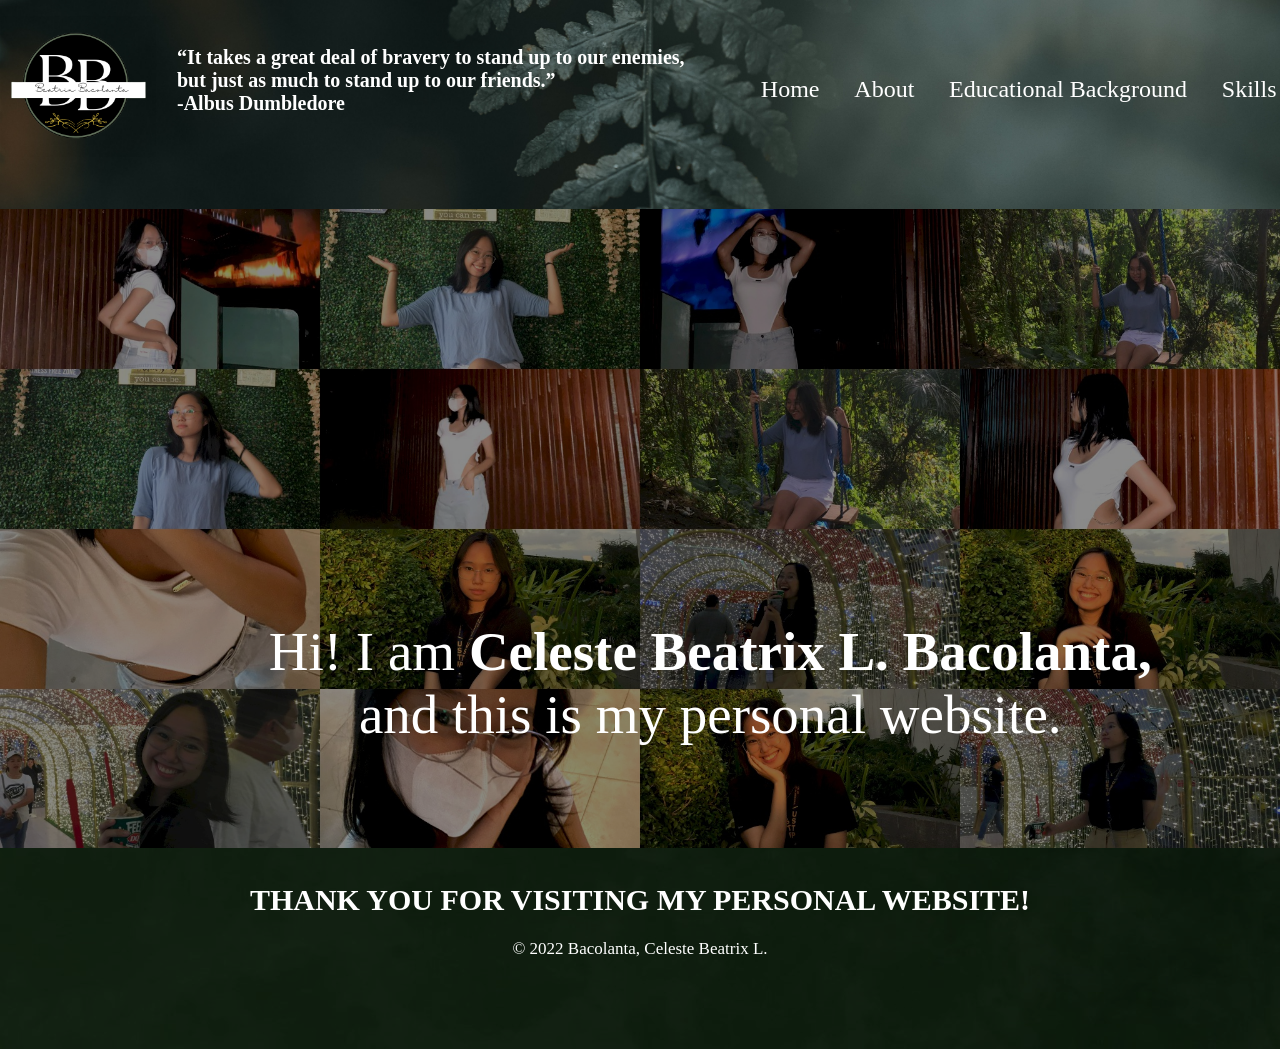
<file: index.html>
<!DOCTYPE html>
<html lang="en">
<head>
    <title>Celeste Beatrix Bacolanta Personal Web - Home</title>
    <meta charset="UTF-8">
    <meta http-equiv="X-UA-Compatible" content="IE=edge">
    <meta name="viewport" content="width=device-width, initial-scale=1.0">

    <!--External Css File-->
    <link rel="stylesheet" href="assets/css/style.css">

    <!--Favicons-->
    <link href="assets/images/Logo.png" rel="icon">

    <!-- Boxicons CSS -->
    <link href='https://unpkg.com/boxicons@2.1.4/css/boxicons.min.css' rel='stylesheet'>

</head>

<body>
   <header id="home-header">
        <div class="container">
                <h1>“It takes a great deal of bravery to stand up to our enemies,<br>
                    but just as much to stand up to our friends.” <br>
                    -Albus Dumbledore</h1>
            <div class="logo-container">
                <img src="assets/images/Logo.png" alt="Logo">
            </div>
            <div class="container">
                <div class="nav-container">
                    <nav class="header-navigation">
                        <a href="index.html">Home</a>
                        <a href="web pages/about.html">About</a>
                        <a href="web pages/education.html">Educational Background</a>
                        <a href="web pages/skills.html">Skills</a>
                        <a href="web pages/contacts.html">Contact</a>
                    </nav>
                </div>
            </div>
        </div>
   </header> 


   <section class="banner-section">
    <div class="banner-container">
        <img src="assets/images/Banner.png" alt="banner" class="image">
        <div class="overlay">Hi! I am <strong>Celeste Beatrix L. Bacolanta,</strong><br>
        and this is my personal website.</div>
      </div>
</section>

<section class="footer-section">
    <div class="footer-container">
        <div class="footer image-container">
            <img src="assets/images/copy-dark-green-gfabb29757_1920.png" alt="image">
        </div>
        <div class="text-container">
            <h2>Thank you for visiting my personal website!</h2>
            <p>© 2022 Bacolanta, Celeste Beatrix L.</p>   
        </div>
       
    </div>
</section>
</body>
</html>
</file>
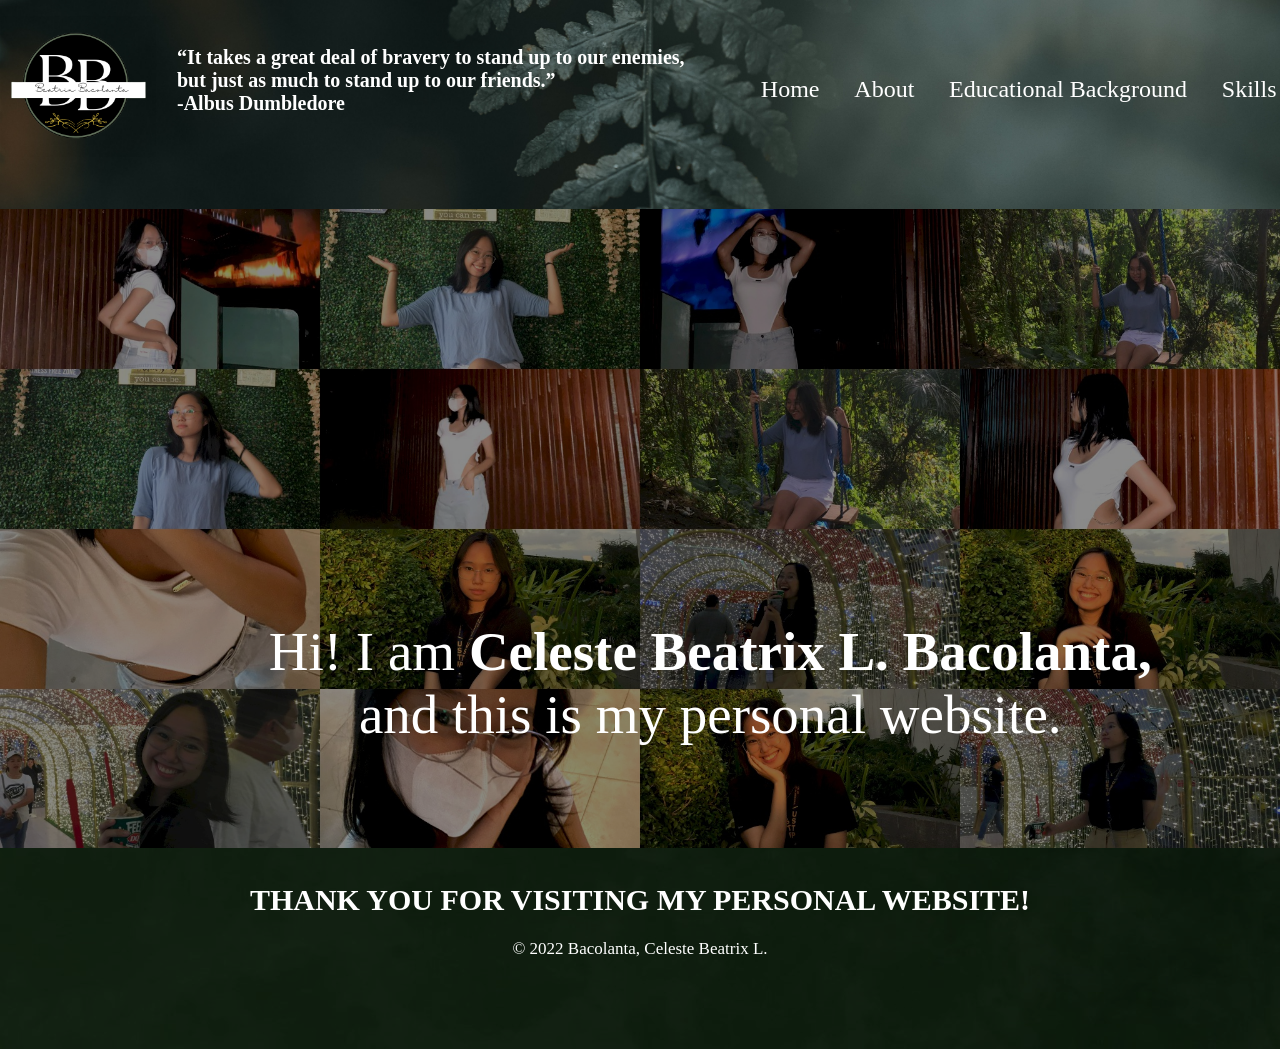
<file: web pages/index.html>
<!DOCTYPE html>
<html lang="en">
<head>
    <title>Celeste Beatrix Bacolanta Personal Web - Home</title>
    <meta charset="UTF-8">
    <meta http-equiv="X-UA-Compatible" content="IE=edge">
    <meta name="viewport" content="width=device-width, initial-scale=1.0">

    <!--External Css File-->
    <link rel="stylesheet" href="../assets/css/style.css">

    <!--Favicons-->
    <link href="../assets/images/Logo.png" rel="icon">

    <!-- Boxicons CSS -->
    <link href='https://unpkg.com/boxicons@2.1.4/css/boxicons.min.css' rel='stylesheet'>

</head>

<body>
   <header id="home-header">
        <div class="container">
                <h1>“It takes a great deal of bravery to stand up to our enemies,<br>
                    but just as much to stand up to our friends.” <br>
                    -Albus Dumbledore</h1>
            <div class="logo-container">
                <img src="../assets/images/Logo.png" alt="Logo">
            </div>
            <div class="container">
                <div class="nav-container">
                    <nav class="header-navigation">
                        <a href="../web pages/index.html">Home</a>
                        <a href="../web pages/about.html">About</a>
                        <a href="../web pages/education.html">Educational Background</a>
                        <a href="../web pages/skills.html">Skills</a>
                        <a href="../web pages/contacts.html">Contact</a>
                    </nav>
                </div>
            </div>
        </div>
   </header> 


   <section class="banner-section">
    <div class="banner-container">
        <img src="../assets/images/Banner.png" alt="banner" class="image">
        <div class="overlay">Hi! I am <strong>Celeste Beatrix L. Bacolanta,</strong><br>
        and this is my personal website.</div>
      </div>
</section>

<section class="footer-section">
    <div class="footer-container">
        <div class="footer image-container">
            <img src="../assets/images/copy-dark-green-gfabb29757_1920.png" alt="image">
        </div>
        <div class="text-container">
            <h2>Thank you for visiting my personal website!</h2>
            <p>© 2022 Bacolanta, Celeste Beatrix L.</p>   
        </div>
       
    </div>
</section>
</body>
</html>
</file>
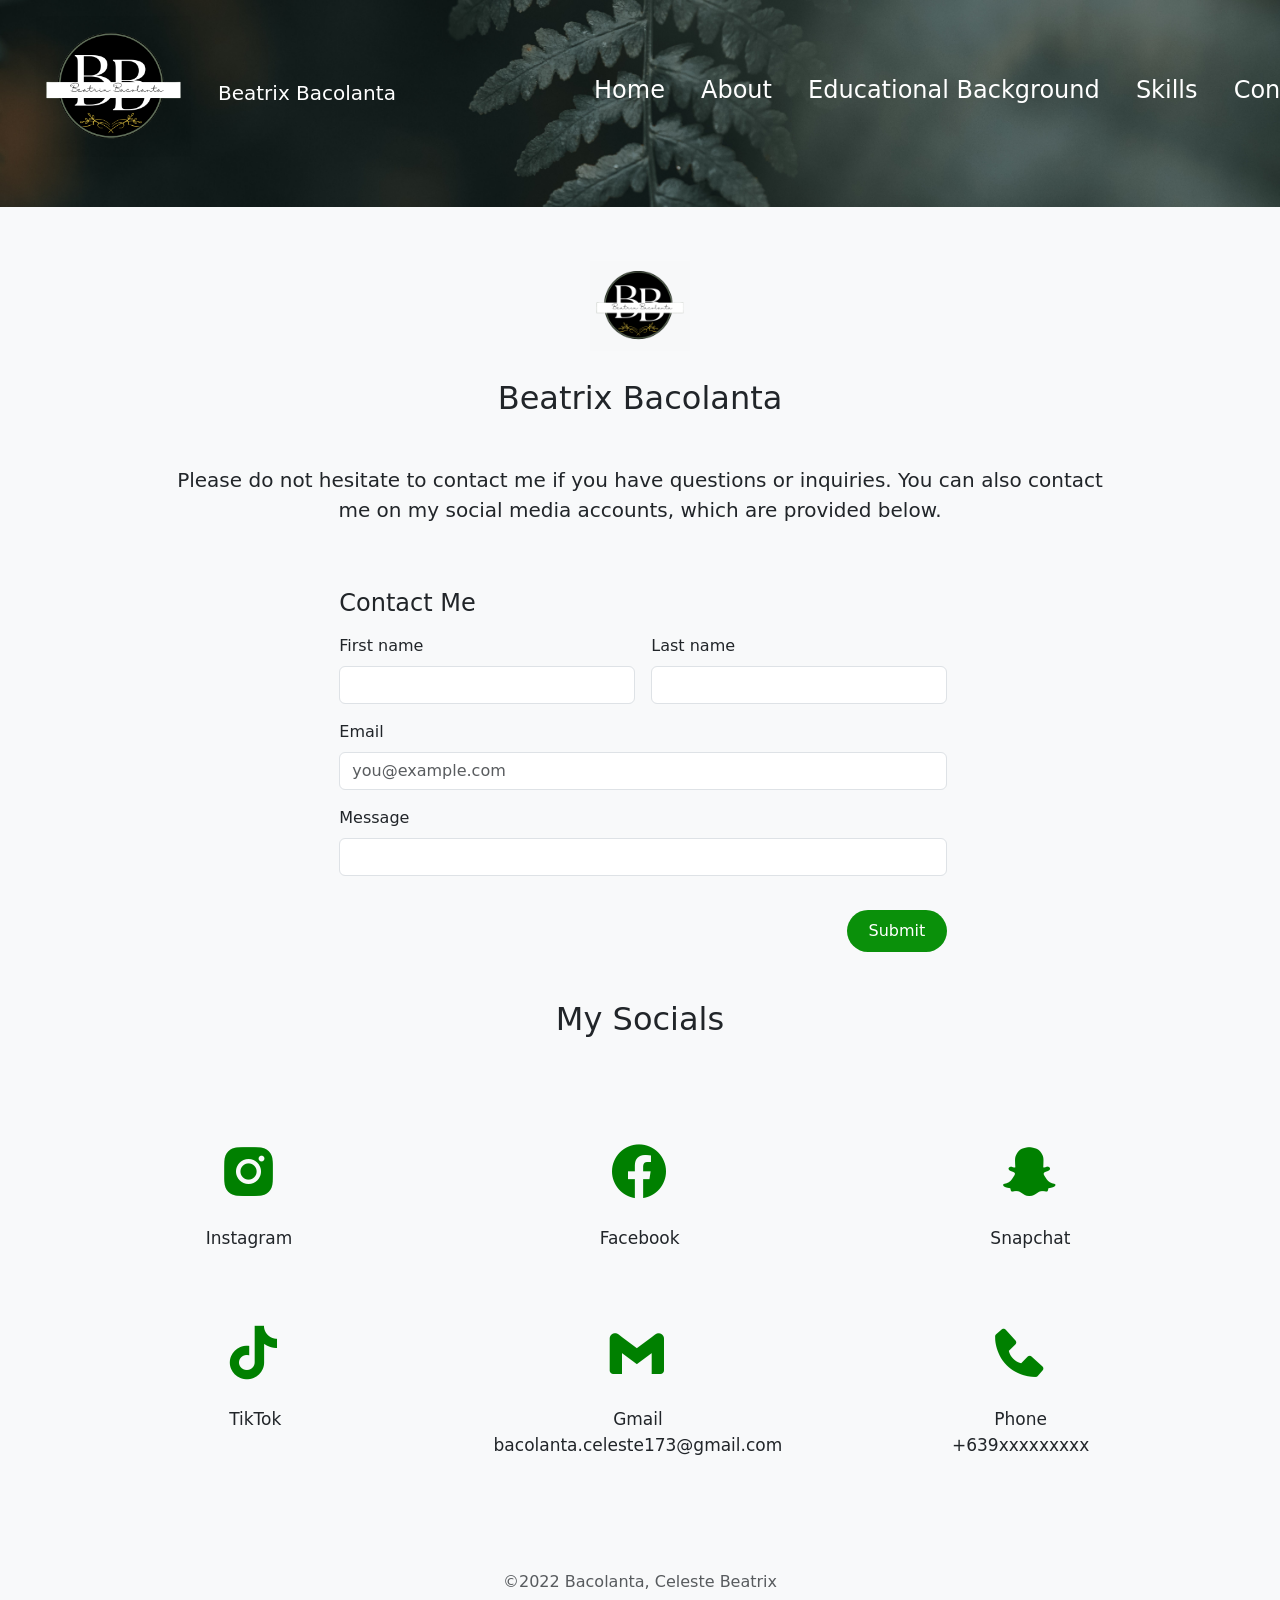
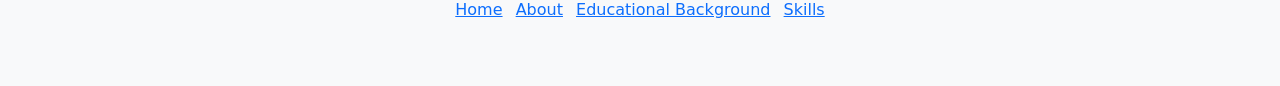
<file: web pages/contacts.html>
<!DOCTYPE html>
<html lang="en">
<head>
    <title>Celeste Beatrix Bacolanta Personal Web - Contacts</title>
    <meta charset="UTF-8">
    <meta http-equiv="X-UA-Compatible" content="IE=edge">
    <meta name="viewport" content="width=device-width, initial-scale=1.0">

    <!--External Css File-->
    <link rel="stylesheet" href="../assets/css/contacts.css">

    <!--Favicons-->
    <link href="../assets/images/Logo.png" rel="icon">

    <!-- Boxicons CSS -->
    <link href='https://unpkg.com/boxicons@2.1.4/css/boxicons.min.css' rel='stylesheet'>

    <!--Bootstrap Css-->
    <link href="https://cdn.jsdelivr.net/npm/bootstrap@5.3.0-alpha1/dist/css/bootstrap.min.css" rel="stylesheet" integrity="sha384-GLhlTQ8iRABdZLl6O3oVMWSktQOp6b7In1Zl3/Jr59b6EGGoI1aFkw7cmDA6j6gD" crossorigin="anonymous">
    <link href="../assets/dist/css/bootstrap.min.css" rel="stylesheet">
    <link href="../assets/css/checkout.css" rel="stylesheet">

</head>

<body>
    <body class="bg-light">
        <header id="contacts-header">
            <div class="header-container">
                <h1>Beatrix Bacolanta</h1>
                <div class="logo-container">
                    <img src="../assets/images/Logo.png" alt="Logo">
                </div>
                <div class="container">
                    <div class="nav-container">
                        <nav class="header-navigation">
                            <a href="../index.html">Home</a>
                            <a href="../web pages/about.html">About</a>
                            <a href="../web pages/education.html">Educational Background</a>
                            <a href="../web pages/skills.html">Skills</a>
                            <a href="../web pages/contacts.html">Contact</a>
                        </nav>
                    </div>
                </div>
            </div>
       </header> 
    
<div class="container">
    <main>
            <div class="py-5 text-center">
              <img class="d-block mx-auto mb-4" src="../assets/images/Logo.png" alt="" width="100" height="100">
              <h2>Beatrix Bacolanta</h2>
              <p class="lead">Please do not hesitate to contact me if you have questions or inquiries. You can also contact me on my social media accounts, which are provided below.</p>
            </div>
        
            <div class="row g-5">
              <div class="col-md-7 col-lg-8">
                <h4 class="mb-3">Contact Me</h4>
                <form class="needs-validation" novalidate>
                  <div class="row g-3">
                    <div class="col-sm-6">
                      <label for="firstName" class="form-label">First name</label>
                      <input type="text" class="form-control" id="firstName" placeholder="" value="" required>
                      <div class="invalid-feedback">
                        Valid first name is required.
                      </div>
                    </div>
        
                    <div class="col-sm-6">
                      <label for="lastName" class="form-label">Last name</label>
                      <input type="text" class="form-control" id="lastName" placeholder="" value="" required>
                      <div class="invalid-feedback">
                        Valid last name is required.
                      </div>
                    </div>
        
                    <div class="col-12">
                      <label for="email" class="form-label">Email</label>
                      <input type="email" class="form-control" id="email" placeholder="you@example.com">
                      <div class="invalid-feedback">
                        Please enter a valid email address.
                      </div>
                    </div>
        
                    <div class="col-12">
                      <label for="message" class="form-label">Message</label>
                      <input type="text" class="form-control" id="message" placeholder="" required>
                      <div class="invalid-feedback">
                        Please enter your message.
                      </div>
                      <div class="button">
                        <input type="button" value="Submit">
                      </div>
                    </div>
                </form>
              </div>
            </div>


    <section id="socials" class="socials-section">
        <h2> My Socials </h2>
        <div class="socials-container">
                <div class="row">
                    <div class="col">
                        <a href="https://www.instagram.com/yangyaaanng">
                            <span><i class='bx bxl-instagram-alt'></i></span>
                        </a>
                        <p>Instagram</p>
                    </div>
                    <div class="col">
                        <a href="https://www.facebook.com/profile.php?id=100063441379330&mibextid=ZbWKwL">
                            <span><i class='bx bxl-facebook-circle'></i></span>
                        </a>
                        <p>Facebook</p>
                    </div>
                    <div class="col">
                        <a href="https://www.snapchat.com/add/bae.yang7?share_id=7KqqAPeLe-A&locale=en-GB">
                            <span><i class='bx bxl-snapchat'></i></span>
                        </a>
                        <p>Snapchat</p>
                    </div>
                </div>
                <div class="row-2">
                    <div class="col">
                        <a href="https://www.tiktok.com/@beaaanng?is_from_webapp=1&sender_device=pc">
                            <span><i class='bx bxl-tiktok' ></i></span>
                        </a>
                        <p>TikTok</p>
                    </div>
                    <div class="col">
                        <span><i class='bx bxl-gmail'></i></span>
                        <p>Gmail <br>
                        bacolanta.celeste173@gmail.com</p>
                    </div>
                    <div class="col">
                        <span><i class='bx bxs-phone'></i></span>
                        <p>Phone <br>
                        +639xxxxxxxxx</p>
                    </div>
                </div>
        </div>
    </section>

    <footer class="my-5 pt-5 text-muted text-center text-small">
      <p class="mb-1">&copy;2022 Bacolanta, Celeste Beatrix</p>
      <ul class="list-inline">
        <li class="list-inline-item"><a href="../web pages/index.html">Home</a></li>
        <li class="list-inline-item"><a href="../web pages/about.html">About</a></li>
        <li class="list-inline-item"><a href="../web pages/education.html">Educational Background</a></li>
        <li class="list-inline-item"><a href="../web pages/skills.html">Skills</a></li>
      </ul>
    </footer>

    </main>
</body>

    <!--Bootstrap Bundle with Popper-->
    <script src="https://cdn.jsdelivr.net/npm/bootstrap@5.3.0-alpha1/dist/js/bootstrap.bundle.min.js" integrity="sha384-w76AqPfDkMBDXo30jS1Sgez6pr3x5MlQ1ZAGC+nuZB+EYdgRZgiwxhTBTkF7CXvN" crossorigin="anonymous"></script>
</html>
</file>
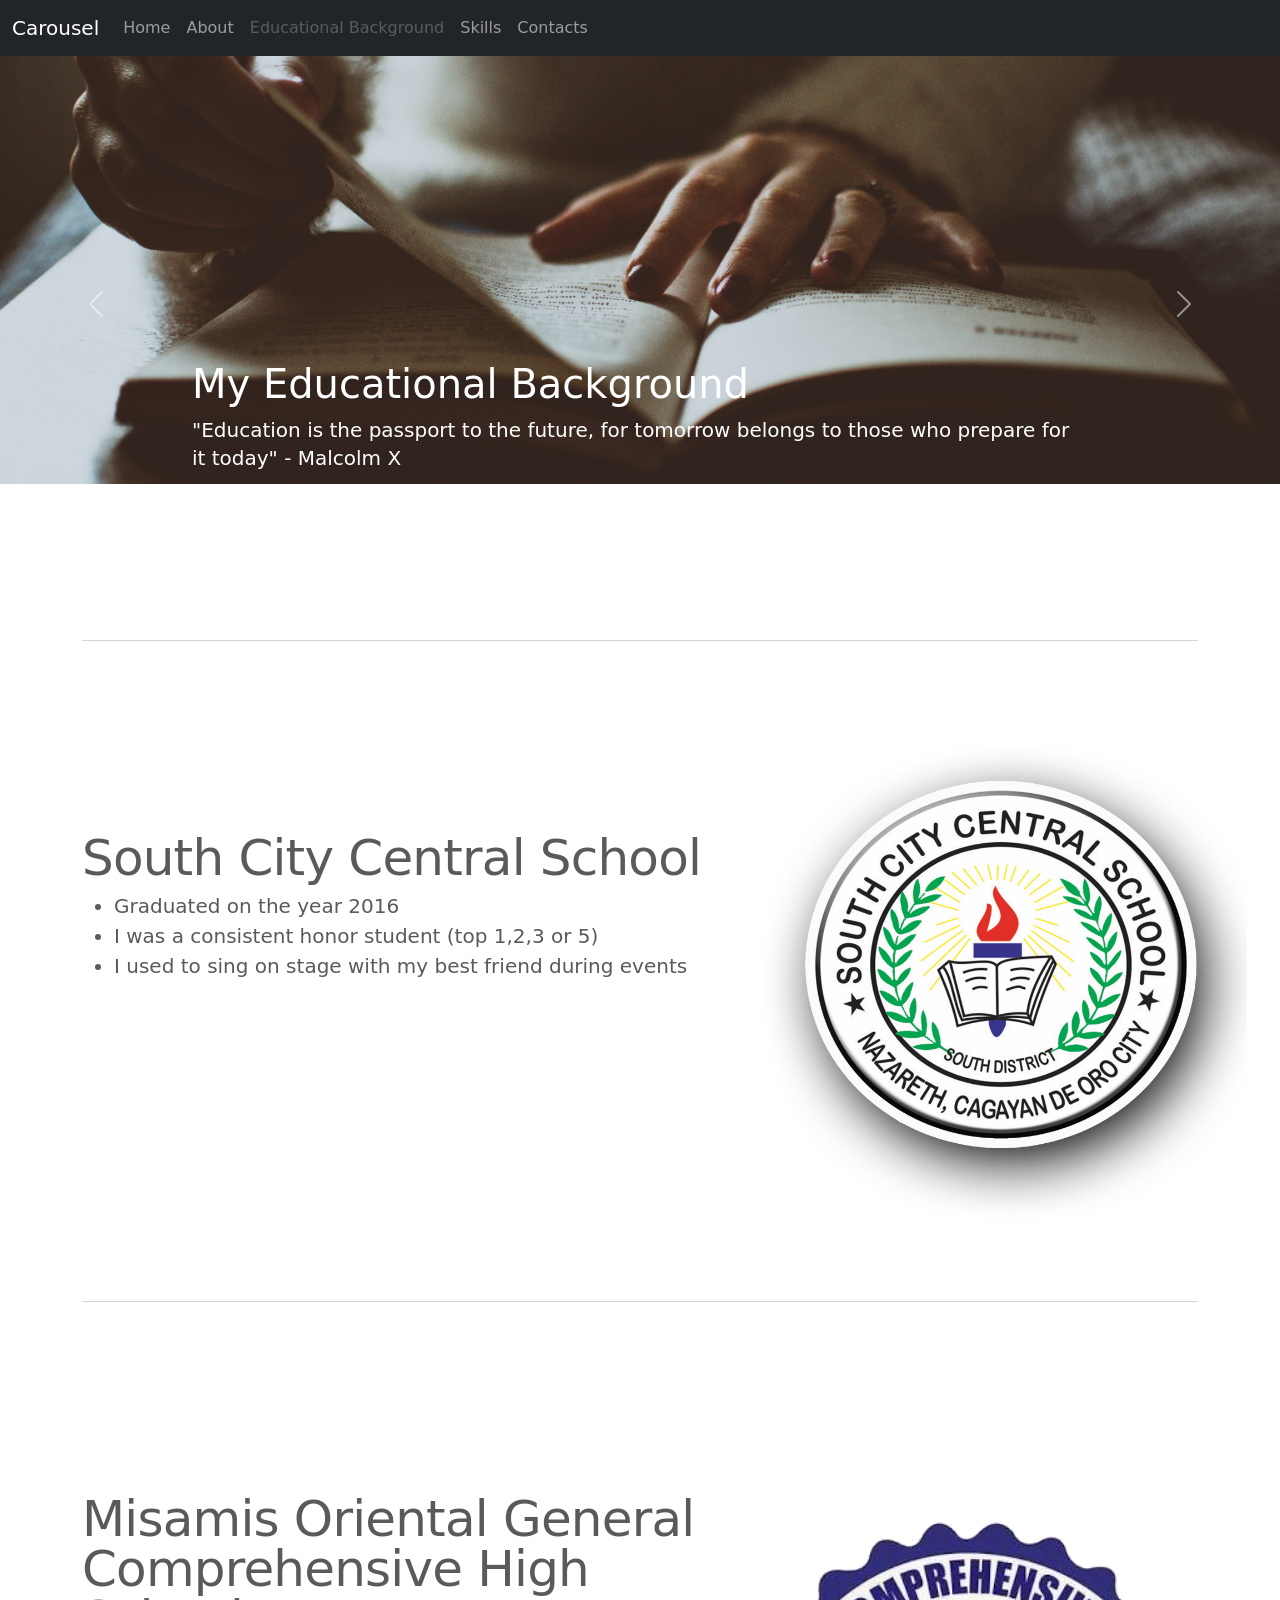
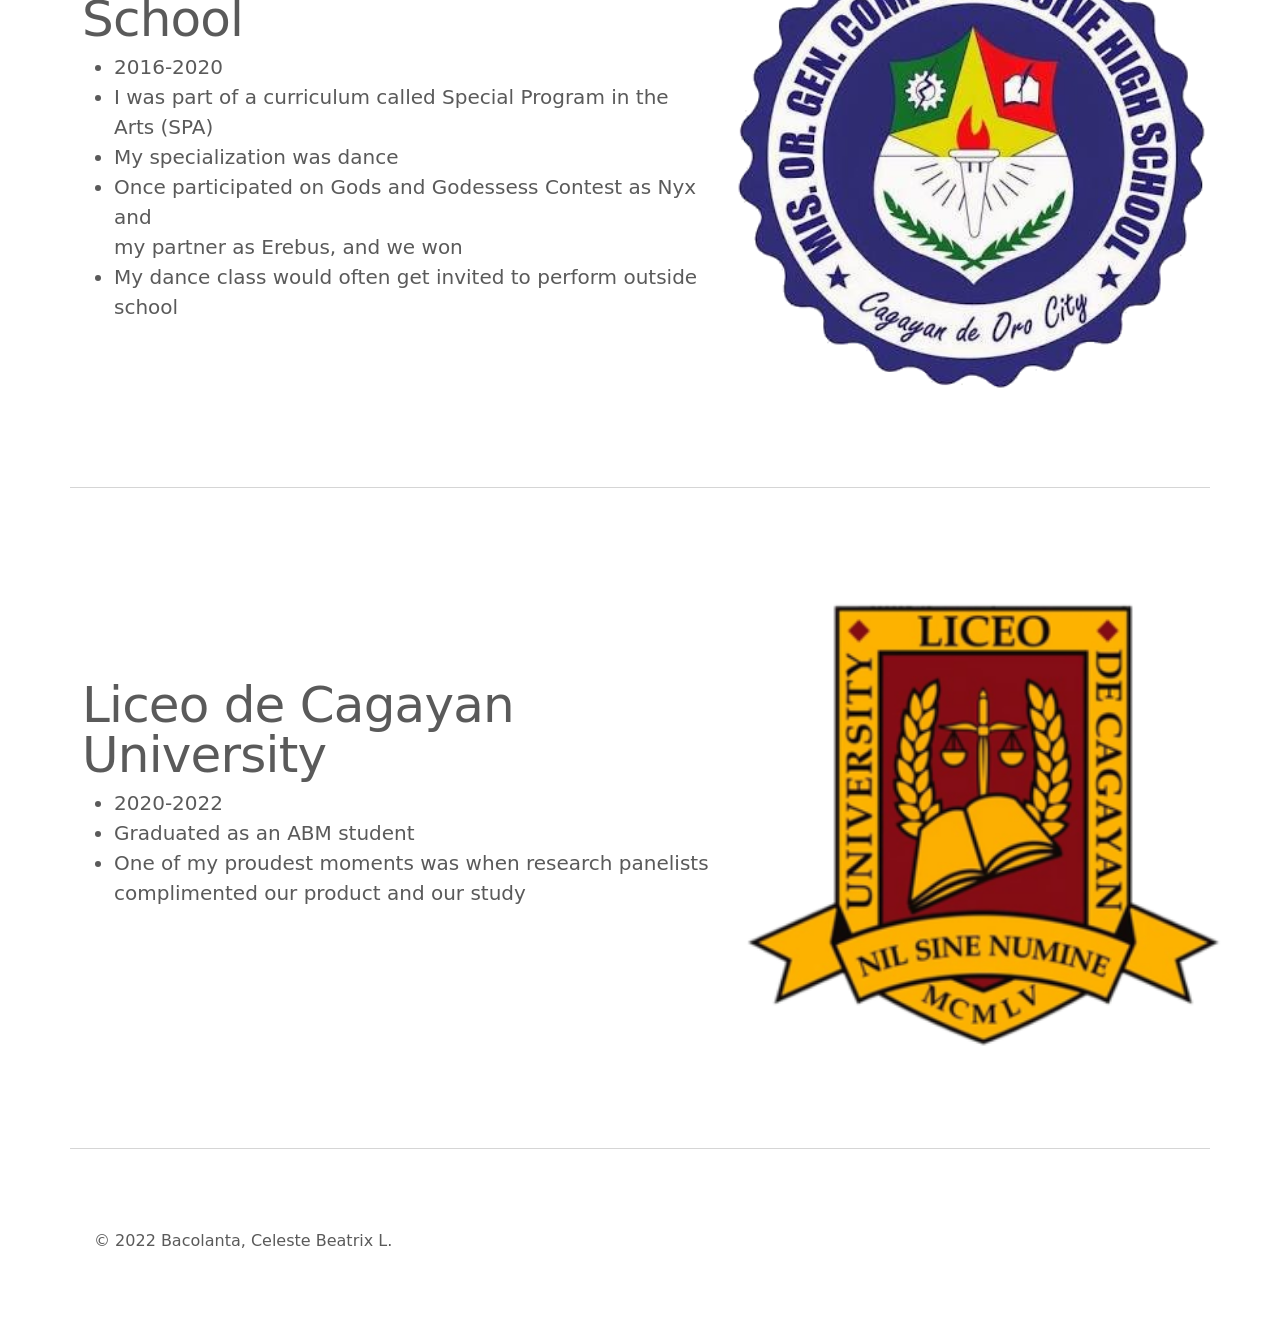
<file: web pages/education.html>
<!DOCTYPE html>
<html lang="en">
<head>
    <title>Celeste Beatrix Bacolanta Personal Web - Educational Background</title>
    <meta charset="UTF-8">
    <meta http-equiv="X-UA-Compatible" content="IE=edge">
    <meta name="viewport" content="width=device-width, initial-scale=1.0">

    <!--External Css File-->
    <link rel="stylesheet" href="../assets/css/education.css">

    <!--Favicons-->
    <link href="../assets/images/Logo.png" rel="icon">

    <!-- Boxicons CSS -->
    <link href='https://unpkg.com/boxicons@2.1.4/css/boxicons.min.css' rel='stylesheet'>

    <!--Bootstrap Css-->
    <link href="https://cdn.jsdelivr.net/npm/bootstrap@5.3.0-alpha1/dist/css/bootstrap.min.css" rel="stylesheet" integrity="sha384-GLhlTQ8iRABdZLl6O3oVMWSktQOp6b7In1Zl3/Jr59b6EGGoI1aFkw7cmDA6j6gD" crossorigin="anonymous">
    <link href="../assets/dist/css/bootstrap.min.css" rel="stylesheet">
    <link href="../assets/css/carousel.css" rel="stylesheet">

</head>

<body>
    <nav class="navbar navbar-expand-md navbar-dark fixed-top bg-dark">
        <div class="container-fluid">
          <a class="navbar-brand" href="#">Carousel</a>
          <button class="navbar-toggler" type="button" data-bs-toggle="collapse" data-bs-target="#navbarCollapse" aria-controls="navbarCollapse" aria-expanded="false" aria-label="Toggle navigation">
            <span class="navbar-toggler-icon"></span>
          </button>
          <div class="collapse navbar-collapse" id="navbarCollapse">
            <ul class="navbar-nav me-auto mb-2 mb-md-0">
              <li class="nav-item">
                <a class="nav-link" href="../index.html">Home</a>
              </li>
              <li class="nav-item">
                <a class="nav-link" href="../web pages/about.html">About</a>
              </li>
              <li class="nav-item">
                <a class="nav-link disabled">Educational Background</a>
              </li>
              <li class="nav-item">
                <a class="nav-link" href="../web pages/skills.html">Skills</a>
              </li>
              <li class="nav-item">
                <a class="nav-link" href="../web pages/contacts.html">Contacts</a>
              </li>
            </ul>
          </div>
        </div>
      </nav>
    </header>
    
    <main>
    
      <div id="myCarousel" class="carousel slide" data-bs-ride="carousel">
        <div class="carousel-indicators">
          <button type="button" data-bs-target="#myCarousel" data-bs-slide-to="0" class="active" aria-current="true" aria-label="Slide 1"></button>
          <button type="button" data-bs-target="#myCarousel" data-bs-slide-to="1" aria-label="Slide 2"></button>
          <button type="button" data-bs-target="#myCarousel" data-bs-slide-to="2" aria-label="Slide 3"></button>
          <button type="button" data-bs-target="#myCarousel" data-bs-slide-to="3" aria-label="Slide 4"></button>
        </div>
        <div class="carousel-inner">
          <div class="carousel-item active">
            <!--<svg class="bd-placeholder-img" width="100%" height="100%" xmlns="http://www.w3.org/2000/svg" aria-hidden="true" preserveAspectRatio="xMidYMid slice" focusable="false"><rect width="100%" height="100%" fill="#777"/></svg> -->
            <img src="../assets/images/pexels-lisa-fotios-1750566.jpg" alt="Carousel Image 1" style="width: 100%;">
            <div class="container">
              <div class="carousel-caption text-start">
                <h1>My Educational Background</h1>
                <p>"Education is the passport to the future, for tomorrow belongs to those who prepare for it today" - Malcolm X</p>
              </div>
            </div>
          </div>
          <div class="carousel-item">
            <!--<svg class="bd-placeholder-img" width="100%" height="100%" xmlns="http://www.w3.org/2000/svg" aria-hidden="true" preserveAspectRatio="xMidYMid slice" focusable="false"><rect width="100%" height="100%" fill="#777"/></svg> -->
            <img src="../assets/images/Elementary.jpg" alt="Carousel Image 2" style="width: 100%;">
            <div class="container">
              <div class="carousel-caption">
                <h1>South City Central School</h1>
                <p>“Learn as much as you can while you are young, since life becomes too busy later.” - Dana Stewart Scott</p>
                <p><a class="btn btn-lg btn-primary" href="#">Learn more</a></p>
              </div>
            </div>
          </div>
          <div class="carousel-item">
            <!--<svg class="bd-placeholder-img" width="100%" height="100%" xmlns="http://www.w3.org/2000/svg" aria-hidden="true" preserveAspectRatio="xMidYMid slice" focusable="false"><rect width="100%" height="100%" fill="#777"/></svg> -->
            <img src="../assets/images/JHS.jpg" alt="Carousel Image 3" style="width: 100%;">
            <div class="container">
              <div class="carousel-caption">
                <h1>Misamis Oriental General Comprehensive High School</h1>
                <p>The Home of the Champions.</p>
              </div>
            </div>
          </div>
          <div class="carousel-item">
            <!--<svg class="bd-placeholder-img" width="100%" height="100%" xmlns="http://www.w3.org/2000/svg" aria-hidden="true" preserveAspectRatio="xMidYMid slice" focusable="false"><rect width="100%" height="100%" fill="#777"/></svg> -->
            <img src="../assets/images/SHS.jpg" alt="Carousel Image 4" style="width: 100%;">
            <div class="container">
              <div class="carousel-caption text-end">
                <h1>Liceo de Cagayan University</h1>
                <p>Nil Sine Numine. Nothing without Divine Will</p>
              </div>
            </div>
          </div>
        </div>
        <button class="carousel-control-prev" type="button" data-bs-target="#myCarousel" data-bs-slide="prev">
          <span class="carousel-control-prev-icon" aria-hidden="true"></span>
          <span class="visually-hidden">Previous</span>
        </button>
        <button class="carousel-control-next" type="button" data-bs-target="#myCarousel" data-bs-slide="next">
          <span class="carousel-control-next-icon" aria-hidden="true"></span>
          <span class="visually-hidden">Next</span>
        </button>
      </div>
    
    
      <!-- Marketing messaging and featurettes
      ================================================== -->
      <!-- Wrap the rest of the page in another container to center all the content. -->
    
      <div class="container marketing">
    
    
        <!-- START THE FEATURETTES -->
    
        <hr class="featurette-divider">
    
        <div class="row featurette">
          <div class="col-md-7">
            <h2 class="featurette-heading fw-normal lh-1">South City Central School</h2>
            <div class="lead">
                <ul>
                    <li>Graduated on the year 2016</li>
                    <li>I was a consistent honor student (top 1,2,3 or 5)</li>
                    <li>I used to sing on stage with my best friend during events</li>
                </ul>
            </div>
          </div>
          <div class="col-md-5">
                <img src="../assets/images/SCCS.jpg" alt="Image Box 1">
          </div>
        </div>
    
        <hr class="featurette-divider">
    
        <div class="row featurette">
          <div class="col-md-7">
            <h2 class="featurette-heading fw-normal lh-1">Misamis Oriental General  <br> Comprehensive High School</h2>
            <div class="lead">
                <ul>
                    <li>2016-2020</li>
                    <li>I was part of a curriculum called Special Program in the <br>
                        Arts (SPA)</li>
                    <li>My specialization was dance</li>
                    <li>Once participated on  Gods and Godessess Contest as Nyx and<br>
                        my partner as Erebus, and we won</li>
                    <li>My dance class would often get invited to perform outside <br>
                        school</li>
                </ul>
            </div>
          <div class="col-md-5 order-md-1">
            <img src="../assets/images/MOGCHS.png" alt="Image Box 2">
          </div>
        </div>
    
        <hr class="featurette-divider">
    
        <div class="row featurette">
          <div class="col-md-7">
            <h2 class="featurette-heading fw-normal lh-1">Liceo de Cagayan University</h2>
            <div class="lead">
                <ul>
                    <li>2020-2022</li>
                    <li>Graduated as an ABM student</li>
                    <li>One of my proudest moments was when research panelists complimented our product and our study</li>
                </ul>
            </div>
          </div>
          <div class="col-md-5">
            <img src="../assets/images/LDCU.png" alt="Image Box 3">
          </div>
        </div>
    
        <hr class="featurette-divider">
    
        <!-- /END THE FEATURETTES -->
    
      </div><!-- /.container -->

      <!-- FOOTER -->
  <footer class="container">
    <p>&copy; 2022 Bacolanta, Celeste Beatrix L.</p>
  </footer>
</main>

      <!--Bootstrap Bundle with Popper-->
    <script src="https://cdn.jsdelivr.net/npm/bootstrap@5.3.0-alpha1/dist/js/bootstrap.bundle.min.js" integrity="sha384-w76AqPfDkMBDXo30jS1Sgez6pr3x5MlQ1ZAGC+nuZB+EYdgRZgiwxhTBTkF7CXvN" crossorigin="anonymous"></script>
    
</body>
</html>
</file>
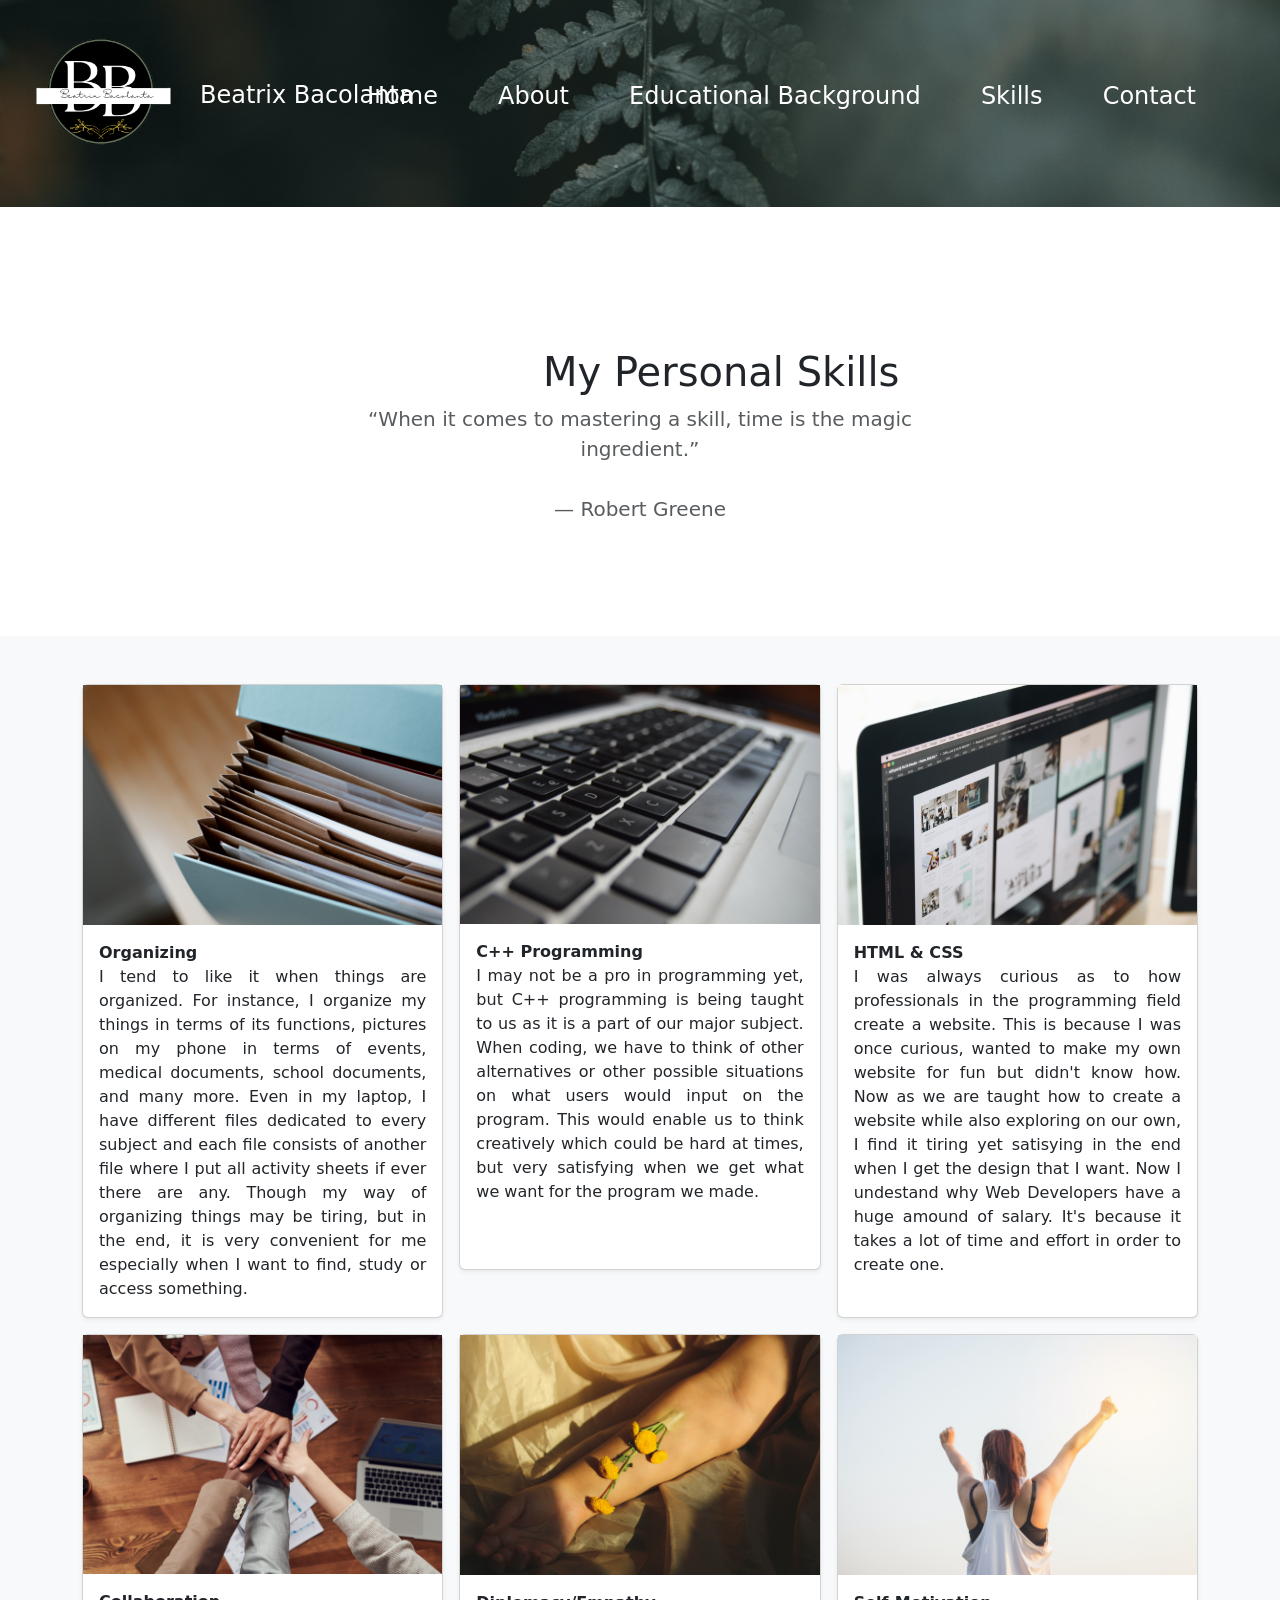
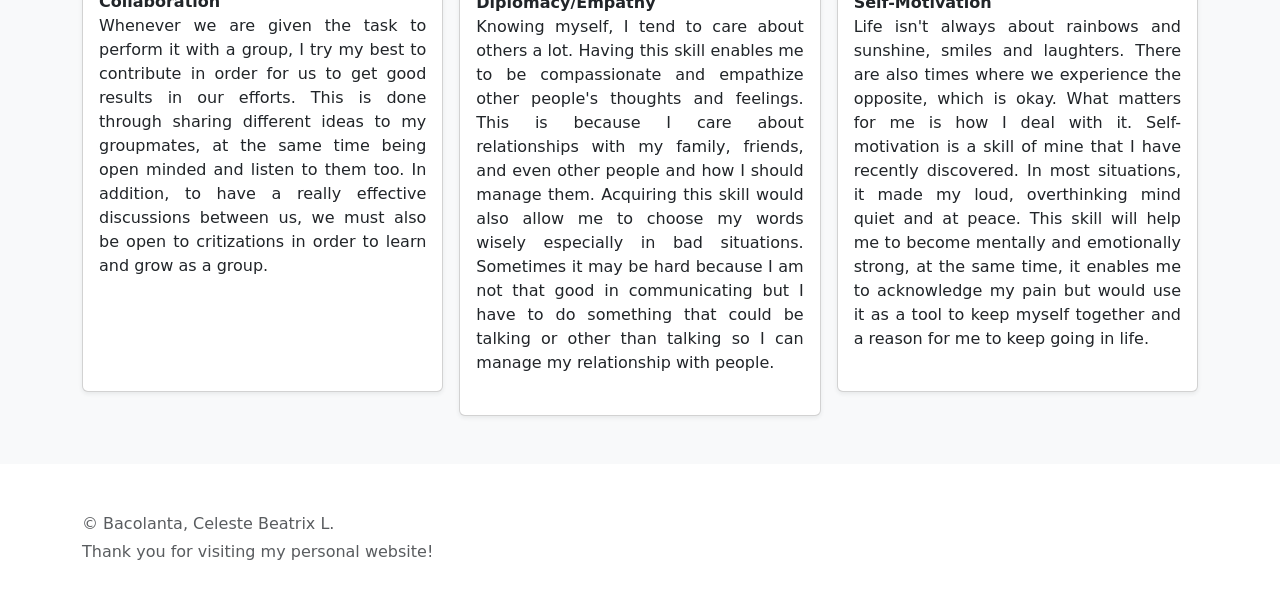
<file: web pages/skills.html>
<!DOCTYPE html>
<html lang="en">
<head>
    <title>Celeste Beatrix Bacolanta Personal Web - Skills</title>
    <meta charset="UTF-8">
    <meta http-equiv="X-UA-Compatible" content="IE=edge">
    <meta name="viewport" content="width=device-width, initial-scale=1.0">

    <!--External Css File-->
    <link rel="stylesheet" href="../assets/css/skills.css">

    <!--Favicons-->
    <link href="../assets/images/Logo.png" rel="icon">

    <!-- Boxicons CSS -->
    <link href='https://unpkg.com/boxicons@2.1.4/css/boxicons.min.css' rel='stylesheet'>

    <!--Bootstrap Css-->
    <link href="https://cdn.jsdelivr.net/npm/bootstrap@5.3.0-alpha1/dist/css/bootstrap.min.css" rel="stylesheet" integrity="sha384-GLhlTQ8iRABdZLl6O3oVMWSktQOp6b7In1Zl3/Jr59b6EGGoI1aFkw7cmDA6j6gD" crossorigin="anonymous">
    <link href="../assets/dist/css/bootstrap.min.css" rel="stylesheet">

</head>


<body>
    <header id="skills-header">
        <div class="header-container">
            <h1>Beatrix Bacolanta</h1>
            <div class="logo-container">
                <img src="../assets/images/Logo.png" alt="Logo">
            </div>
            <div class="container">
                <div class="nav-container">
                    <nav class="header-navigation">
                        <a href="../index.html">Home</a>
                        <a href="../web pages/about.html">About</a>
                        <a href="../web pages/education.html">Educational Background</a>
                        <a href="../web pages/skills.html">Skills</a>
                        <a href="../web pages/contacts.html">Contact</a>
                    </nav>
                </div>
            </div>
        </div>
   </header> 
  
  <main>
  
    <section class="py-5 text-center container">
      <div class="row py-lg-5">
        <div class="col-lg-6 col-md-8 mx-auto">
          <h1 class="fw-light">My Personal Skills</h1>
          <p class="lead text-muted">“When it comes to mastering a skill, time is the magic ingredient.” <br>
              <br>
            — Robert Greene</p>
        </div>
      </div>
    </section>
  
    <div class="album py-5 bg-light">
      <div class="container">
  
        <div class="row row-cols-1 row-cols-sm-2 row-cols-md-3 g-3">
          <div class="col">
            <div class="card shadow-sm">
              <!--<svg class="bd-placeholder-img card-img-top" width="100%" height="225" xmlns="http://www.w3.org/2000/svg" role="img" aria-label="Placeholder: Thumbnail" preserveAspectRatio="xMidYMid slice" focusable="false"><title>Placeholder</title><rect width="100%" height="100%" fill="#55595c"/><text x="50%" y="50%" fill="#eceeef" dy=".3em">Thumbnail</text></svg>-->
              <img src="../assets/images/pexels-anete-lusina-4792288.jpg" alt="Album Photo 1" style="width: 100%; height: 225;">
              <div class="card-body">
                <p class="card-text"><strong>Organizing</strong> <br>
                I tend to like it when things are organized. For instance, I organize my things in terms of its functions, pictures on my phone in terms of events, medical documents, school documents, and many more. Even in my laptop, I have different files dedicated to every subject and each file consists of another file where I put all activity sheets if ever there are any. Though my way of organizing things may be tiring, but in the end, it is very convenient for me especially when I want to find, study or access something.</p>
              </div>
            </div>
          </div>
          <div class="col">
            <div class="card shadow-sm">
              <!--<svg class="bd-placeholder-img card-img-top" width="100%" height="225" xmlns="http://www.w3.org/2000/svg" role="img" aria-label="Placeholder: Thumbnail" preserveAspectRatio="xMidYMid slice" focusable="false"><title>Placeholder</title><rect width="100%" height="100%" fill="#55595c"/><text x="50%" y="50%" fill="#eceeef" dy=".3em">Thumbnail</text></svg>-->
              <img src="../assets/images/pexels-fabricio-trujillo-60626.jpg" alt="Album Photo 2" style="width: 100%;">
              <div class="card-body-2">
                <p class="card-text"><strong>C++ Programming</strong> <br>
                I may not be a pro in programming yet, but C++ programming is being taught to us as it is a part of our major subject. When coding, we have to think of other alternatives or other possible situations on what users would input on the program. This would enable us to think creatively which could be hard at times, but very satisfying when we get what we want for the program we made.</p>
              </div>
            </div>
          </div>
          <div class="col">
            <div class="card shadow-sm">
              <!--<svg class="bd-placeholder-img card-img-top" width="100%" height="225" xmlns="http://www.w3.org/2000/svg" role="img" aria-label="Placeholder: Thumbnail" preserveAspectRatio="xMidYMid slice" focusable="false"><title>Placeholder</title><rect width="100%" height="100%" fill="#55595c"/><text x="50%" y="50%" fill="#eceeef" dy=".3em">Thumbnail</text></svg>-->
              <img src="../assets/images/pexels-tranmautritam-326514.jpg" alt="Album Photo 3" style="width: 100%; height: 255;">
              <div class="card-body-3">
                <p class="card-text"><strong>HTML & CSS</strong> <br>
                I was always curious as to how professionals in the programming field create a website. This is because I was once curious, wanted to make my own website for fun but didn't know how. Now as we are taught how to create a website while also exploring on our own, I find it tiring yet satisying in the end when I get the design that I want. Now I undestand why Web Developers have a huge amound of salary. It's because it takes a lot of time and effort in order to create one.</p>
                </div>
            </div>
          </div>
  
          <div class="col">
            <div class="card shadow-sm">
              <!--<svg class="bd-placeholder-img card-img-top" width="100%" height="225" xmlns="http://www.w3.org/2000/svg" role="img" aria-label="Placeholder: Thumbnail" preserveAspectRatio="xMidYMid slice" focusable="false"><title>Placeholder</title><rect width="100%" height="100%" fill="#55595c"/><text x="50%" y="50%" fill="#eceeef" dy=".3em">Thumbnail</text></svg>-->
              <img src="../assets/images/pexels-fauxels-3184418.jpg" alt="Album Photo 4" style="width: 100%; height: 255;">
              <div class="card-body-4">
                <p class="card-text"><strong>Collaboration</strong><br>
                Whenever we are given the task to perform it with a group, I try my best to contribute in order for us to get good results in our efforts. This is done through sharing different ideas to my groupmates, at the same time being open minded and listen to them too. In addition, to have a really effective discussions between us, we must also be open to critizations in order to learn and grow as a group.</p>
              </div>
            </div>
          </div>
          <div class="col">
            <div class="card shadow-sm">
              <!--<svg class="bd-placeholder-img card-img-top" width="100%" height="225" xmlns="http://www.w3.org/2000/svg" role="img" aria-label="Placeholder: Thumbnail" preserveAspectRatio="xMidYMid slice" focusable="false"><title>Placeholder</title><rect width="100%" height="100%" fill="#55595c"/><text x="50%" y="50%" fill="#eceeef" dy=".3em">Thumbnail</text></svg>-->
              <img src="../assets/images/copy-pexels-felipe-moutinho-6125128.jpg" alt="Album Photo 5" style="width: 100%; height: 255;">
              <div class="card-body-5">
                <p class="card-text"><strong>Diplomacy/Empathy</strong><br>
                Knowing myself, I tend to care about others a lot. Having this skill enables me to be compassionate and empathize other people's thoughts and feelings. This is because I care about relationships with my family, friends, and even other people and how I should manage them. Acquiring this skill would also allow me to choose my words wisely especially in bad situations. Sometimes it may be hard because I am not that good in communicating but I have to do something that could be talking or other than talking so I can manage my relationship with people.</p>
              </div>
            </div>
          </div>
          <div class="col">
            <div class="card shadow-sm">
              <!--<svg class="bd-placeholder-img card-img-top" width="100%" height="225" xmlns="http://www.w3.org/2000/svg" role="img" aria-label="Placeholder: Thumbnail" preserveAspectRatio="xMidYMid slice" focusable="false"><title>Placeholder</title><rect width="100%" height="100%" fill="#55595c"/><text x="50%" y="50%" fill="#eceeef" dy=".3em">Thumbnail</text></svg>-->
              <img src="../assets/images/pexels-tirachard-kumtanom-347135.jpg" alt="Album Photo 6" style="width: 100%; height: 255;">
              <div class="card-body-6">
                <p class="card-text"><strong>Self-Motivation</strong><br>
                Life isn't always about rainbows and sunshine, smiles and laughters. There are also times where we experience the opposite, which is okay. What matters for me is how I deal with it. Self-motivation is a skill of mine that I have recently discovered. In most situations, it made my loud, overthinking mind quiet and at peace. This skill will help me to become mentally and emotionally strong, at the same time, it enables me to acknowledge my pain but would use it as a tool to keep myself together and a reason for me to keep going in life.</p>
              </div>
            </div>
          </div>
  
        </div>
      </div>
    </div>

    <footer class="text-muted py-5">
      <div class="container">
        <p class="mb-1">&copy; Bacolanta, Celeste Beatrix L.</p>
        <p class="mb-0">Thank you for visiting my personal website!</p>
      </div>
    </footer>

  </main>
        <!--Bootstrap Bundle with Popper-->
    <script src="https://cdn.jsdelivr.net/npm/bootstrap@5.3.0-alpha1/dist/js/bootstrap.bundle.min.js" integrity="sha384-w76AqPfDkMBDXo30jS1Sgez6pr3x5MlQ1ZAGC+nuZB+EYdgRZgiwxhTBTkF7CXvN" crossorigin="anonymous"></script>
</body>
</file>
<file: assets/css/style.css>
* {
    margin: 0;
    padding: 0;
}
.container {
    width: 1400px;
    margin: 0 auto;
}



/*header section*/
header#home-header {
    background: #061f16 url(../images/copy-pexels-nathan-j-hilton-7402151.jpg) no-repeat;
    background-size: cover;
    padding: 1px;
    height: 23vh;
}
.logo-container {
    display: inline-block;
}
.logo-container img {
    width: 155px;
    margin-top: -107px;
}
.nav-container {
    text-align: right;
    font-size: larger;
    margin-top: -91px;
}
nav.header-navigation a {
    font-size: 24px;
    text-decoration: none;
    margin: 15px;
    color: white;
}
h1 {
    color: white;
    text-align: justify;
    padding-top: 45px;
    padding-left: 176px;
    font-size: 20px;
}
header#about-header h1 {
    text-align: justify;
    color: white;
    font-size: 20px;
    padding-top: 40px;
    padding-left: 176px;
}



/*banner section */
.banner-container {
    margin-bottom: -5px;
}
.banner {
    background-image: url(../images/Banner.png) no repeat;
    margin: 0;
}
img {
    background-size: cover;
    width: 100%;
}
.overlay {
    position: absolute;
    text-align: center;
    margin-left: 21%;
    margin-bottom: 12%;
    bottom: 0;
    color: white;
    font-size: 55px;
}

/*Footer*/
.text-container {
    text-align: center;
    color: white;
    margin-top: -170px;
}
.footer-section h2 {
    font-size: 30px;
    text-transform: uppercase;
}
.footer-section p {
    padding-top: 22px;
    font-size: 17px;
}
</file>
<file: assets/css/contacts.css>
* {
    margin: 0;
    padding: 0;
}
.container {
    width: 1400px;
    margin: 0 auto;
}

/*Header*/
header#contacts-header {
    background: #061f16 url(../images/copy-pexels-nathan-j-hilton-7402151.jpg) no-repeat;
    background-size: cover;
    padding: 1px;
    height: 23vh;
}
.logo-container {
    display: inline-block;
}
.logo-container img {
    width: 155px;
    margin-top: -105px;
    margin-left: 35px;
}
.nav-container {
    text-align: right;
    font-size: larger;
    margin-top: -91px;
    margin-right: -234px;
}
nav.header-navigation a {
    font-size: 24px;
    text-decoration: none;
    margin: 15px;
    color: white;
}
header#contacts-header h1 {
    text-align: justify;
    color: white;
    font-size: 20px;
    padding-top: 80px;
    padding-left: 217px;
}

/*Bootstrap*/
.bd-placeholder-img {
    font-size: 1.125rem;
    text-anchor: middle;
    -webkit-user-select: none;
    -moz-user-select: none;
    user-select: none;
  }

  @media (min-width: 768px) {
    .bd-placeholder-img-lg {
      font-size: 3.5rem;
    }
  }

  .b-example-divider {
    height: 3rem;
    background-color: rgba(0, 0, 0, .1);
    border: solid rgba(0, 0, 0, .15);
    border-width: 1px 0;
    box-shadow: inset 0 .5em 1.5em rgba(0, 0, 0, .1), inset 0 .125em .5em rgba(0, 0, 0, .15);
  }

  .b-example-vr {
    flex-shrink: 0;
    width: 1.5rem;
    height: 100vh;
  }

  .bi {
    vertical-align: -.125em;
    fill: currentColor;
  }

  .nav-scroller {
    position: relative;
    z-index: 2;
    height: 2.75rem;
    overflow-y: hidden;
  }

  .nav-scroller .nav {
    display: flex;
    flex-wrap: nowrap;
    padding-bottom: 1rem;
    margin-top: -1px;
    overflow-x: auto;
    text-align: center;
    white-space: nowrap;
    -webkit-overflow-scrolling: touch;
  }

  /*My own changes*/
  .col-md-7.col-lg-8 {
    margin-left: 17%;
}
.button {
    padding-top: 34px;
    float: right;
}
input[type="button"] {
    padding-left: 22px;
    padding-right: 22px;
    padding-top: 9px;
    padding-bottom: 9px;
    color: white;
    background: #0a900a;
    border: none;
    border-radius: 23px;
}
input[type="button"]:hover {
    background: #023c31;
}
h2 {
    font-size: 52px;
    text-align: center;
    padding-bottom: 40px;
}
.socials-container {
    padding-left: 67px;
    margin-right: -279px;
}
section.socials-section .row {
    display: flex;
}
section.socials-section .row-2 {
    display: flex;
}
span {
    display: block;
    padding-left: 63px;
    font-size: 65px;
    color: green;
    text-align: center;
    width: 67%;
    padding-top: 42px;
}
section#socials .col {
    width: 27%;
    display: inline-block;
    text-align: left;
    margin-left: -218px;
}
section.socials-section p {
    width: 78%;
    font-size: 17px;
    text-align: center;
}
</file>
<file: assets/css/checkout.css>
.container {
  max-width: 960px;
}
</file>
<file: assets/css/education.css>
.bd-placeholder-img {
    font-size: 1.125rem;
    text-anchor: middle;
    -webkit-user-select: none;
    -moz-user-select: none;
    user-select: none;
  }

  @media (min-width: 768px) {
    .bd-placeholder-img-lg {
      font-size: 3.5rem;
    }
  }

  .b-example-divider {
    height: 3rem;
    background-color: rgba(0, 0, 0, .1);
    border: solid rgba(0, 0, 0, .15);
    border-width: 1px 0;
    box-shadow: inset 0 .5em 1.5em rgba(0, 0, 0, .1), inset 0 .125em .5em rgba(0, 0, 0, .15);
  }

  .b-example-vr {
    flex-shrink: 0;
    width: 1.5rem;
    height: 100vh;
  }

  .bi {
    vertical-align: -.125em;
    fill: currentColor;
  }

  .nav-scroller {
    position: relative;
    z-index: 2;
    height: 2.75rem;
    overflow-y: hidden;
  }

  .nav-scroller .nav {
    display: flex;
    flex-wrap: nowrap;
    padding-bottom: 1rem;
    margin-top: -1px;
    overflow-x: auto;
    text-align: center;
    white-space: nowrap;
    -webkit-overflow-scrolling: touch;
  }

  .col-md-5 img {
    width: 500px;
    height: 500px;
}
.col-md-5.order-md-1 {
    float: right;
    padding-left: 600px;
    margin-top: -431px;
}
</file>
<file: assets/css/carousel.css>
/* GLOBAL STYLES
-------------------------------------------------- */
/* Padding below the footer and lighter body text */

body {
  padding-top: 3rem;
  padding-bottom: 3rem;
  color: #5a5a5a;
}


/* CUSTOMIZE THE CAROUSEL
-------------------------------------------------- */

/* Carousel base class */
.carousel {
  margin-bottom: 4rem;
}
/* Since positioning the image, we need to help out the caption */
.carousel-caption {
  bottom: 3rem;
  z-index: 10;
}

/* Declare heights because of positioning of img element */
.carousel-item {
  height: 32rem;
}


/* MARKETING CONTENT
-------------------------------------------------- */

/* Center align the text within the three columns below the carousel */
.marketing .col-lg-4 {
  margin-bottom: 1.5rem;
  text-align: center;
}
/* rtl:begin:ignore */
.marketing .col-lg-4 p {
  margin-right: .75rem;
  margin-left: .75rem;
}
/* rtl:end:ignore */


/* Featurettes
------------------------- */

.featurette-divider {
  margin: 5rem 0; /* Space out the Bootstrap <hr> more */
}

/* Thin out the marketing headings */
/* rtl:begin:remove */
.featurette-heading {
  letter-spacing: -.05rem;
}

/* rtl:end:remove */

/* RESPONSIVE CSS
-------------------------------------------------- */

@media (min-width: 40em) {
  /* Bump up size of carousel content */
  .carousel-caption p {
    margin-bottom: 1.25rem;
    font-size: 1.25rem;
    line-height: 1.4;
  }

  .featurette-heading {
    font-size: 50px;
  }
}

@media (min-width: 62em) {
  .featurette-heading {
    margin-top: 7rem;
  }
}
</file>
<file: assets/css/skills.css>
* {
    margin: 0;
    padding: 0;
}
.container {
    width: 1400px;
    margin: 0 auto;
}

/*header section*/
header#skills-header {
    background: #061f16 url(../images/copy-pexels-nathan-j-hilton-7402151.jpg) no-repeat;
    background-size: cover;
    padding-left: 50px;
    height: 23vh;
}
.logo-container {
    display: inline-block;
}
.logo-container img {
    width: 155px;
    margin-top: -104px;
    margin-left: -24px;
}
.nav-container {
    text-align: right;
    font-size: larger;
    margin-top: -91px;
}
nav.header-navigation a {
    font-size: 24px;
    text-decoration: none;
    margin: 27px;
    color: white;
}
h1 {
    text-align: justify;
    padding-top: 45px;
    padding-left: 176px;
    color: white;
    font-size: 20px;
}
header#skills-header h1 {
    text-align: justify;
    color: white;
    font-size: 24px;
    padding-top: 81px;
    padding-left: 150px;
}

/*Bootstrap*/
.bd-placeholder-img {
    font-size: 1.125rem;
    text-anchor: middle;
    -webkit-user-select: none;
    -moz-user-select: none;
    user-select: none;
  }

  @media (min-width: 768px) {
    .bd-placeholder-img-lg {
      font-size: 3.5rem;
    }
  }

  .b-example-divider {
    height: 3rem;
    background-color: rgba(0, 0, 0, .1);
    border: solid rgba(0, 0, 0, .15);
    border-width: 1px 0;
    box-shadow: inset 0 .5em 1.5em rgba(0, 0, 0, .1), inset 0 .125em .5em rgba(0, 0, 0, .15);
  }

  .b-example-vr {
    flex-shrink: 0;
    width: 1.5rem;
    height: 100vh;
  }

  .bi {
    vertical-align: -.125em;
    fill: currentColor;
  }

  .nav-scroller {
    position: relative;
    z-index: 2;
    height: 2.75rem;
    overflow-y: hidden;
  }

  .nav-scroller .nav {
    display: flex;
    flex-wrap: nowrap;
    padding-bottom: 1rem;
    margin-top: -1px;
    overflow-x: auto;
    text-align: center;
    white-space: nowrap;
    -webkit-overflow-scrolling: touch;
  }

  /*My own changes*/
  p.card-text {
    text-align: justify;
}
.card-body-2 {
  flex: 1 1 auto;
  padding: var(--bs-card-spacer-y) var(--bs-card-spacer-x);
  color: var(--bs-card-color);
  padding-bottom: 65px;
}
.card-body-3 {
  flex: 1 1 auto;
  padding: var(--bs-card-spacer-y) var(--bs-card-spacer-x);
  color: var(--bs-card-color);
  padding-bottom: 40px;
}
.card-body-4 {
  flex: 1 1 auto;
  padding: var(--bs-card-spacer-y) var(--bs-card-spacer-x);
  color: var(--bs-card-color);
  padding-bottom: 113px;
}
.card-body-5 {
  flex: 1 1 auto;
  padding: var(--bs-card-spacer-y) var(--bs-card-spacer-x);
  color: var(--bs-card-color);
  padding-bottom: 40px;
}
.card-body-6 {
  flex: 1 1 auto;
  padding: var(--bs-card-spacer-y) var(--bs-card-spacer-x);
  color: var(--bs-card-color);
  padding-bottom: 40px;
}
</file>
